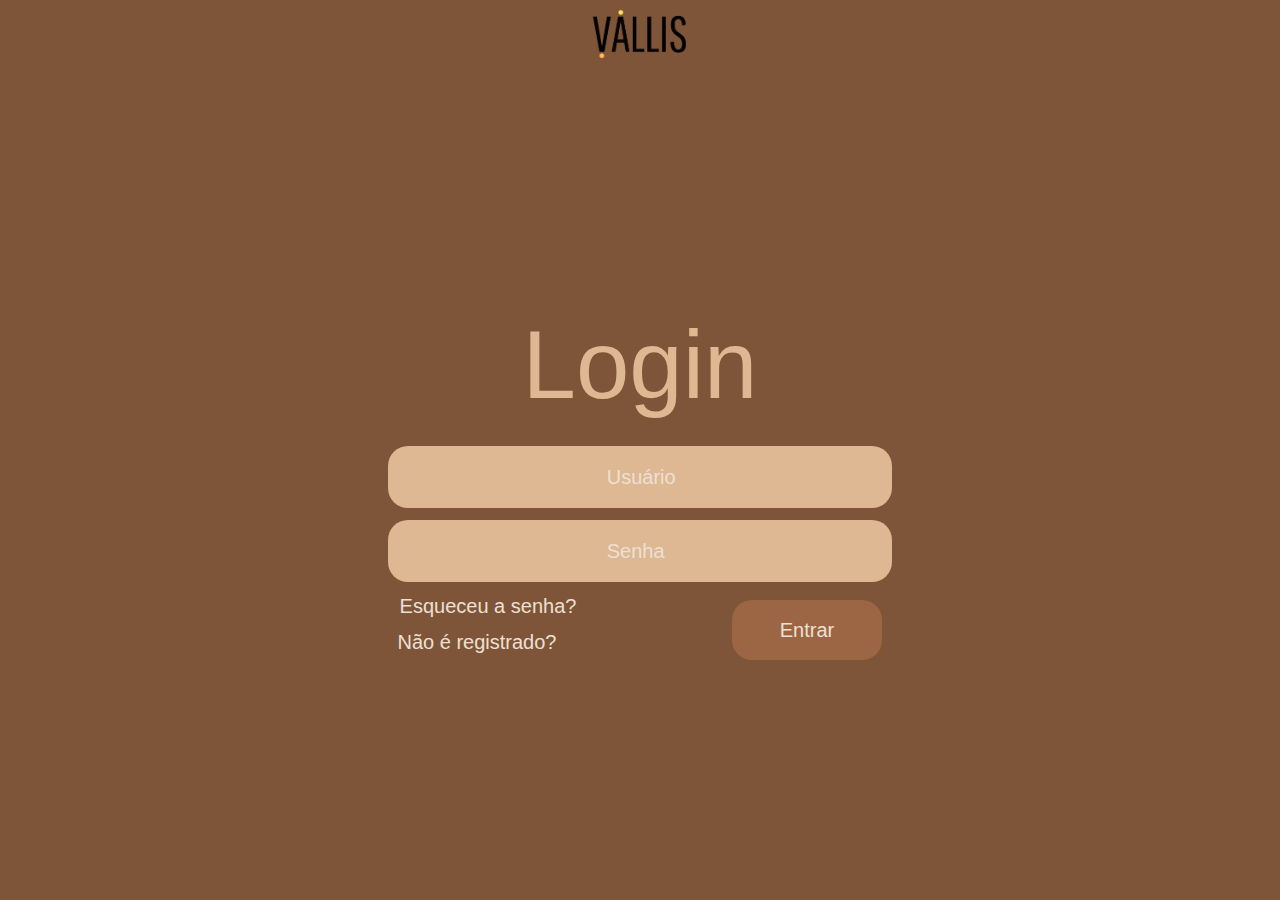
<file: Vallis/index.html>
<!DOCTYPE html>
<html lang="pt-br">
<head>
    <meta charset="UTF-8">
    <meta name="viewport" content="width=device-width, initial-scale=1.0">
    <title>Pagina Login</title>
    <link rel="stylesheet" type="text/css" href="Public/StyleLogin.css">
    <script src="../Vallis/JS/login.js"> </script>
</head>
<body class="fredoka__fonts"> 
    <div class="logo__vallis">
        <img src="../Vallis/Img/VALLIS_Logo.png" width="8%" height="auto" style="justify-content: center;">
    </div>
    <div class="conteiner__login">
        <div class="login__fonte">Login</div>
        <form style="display: flex; flex-direction: column;" action="#" method="post">
            <label for="username"></label>
            <input class="user__name" type="text" id="username" name="username" required placeholder="                                       Usuário                                  ">
            <label for="password"></label>
            <input class="pass__word" type="password" id="password" name="password" required placeholder="                                       Senha                                  ">
            <div class="alinhamento__botoes">
                <button class="esqueceu__senha"formnovalidate >Esqueceu a senha?</button>
                <button class="submit__button" type="submit" onclick="submit__button()">Entrar</button>
            </div>
            <button class="novo__registro" formnovalidate >Não é registrado?</button>
        </form>
    </div>
</body>
</html>
</file>
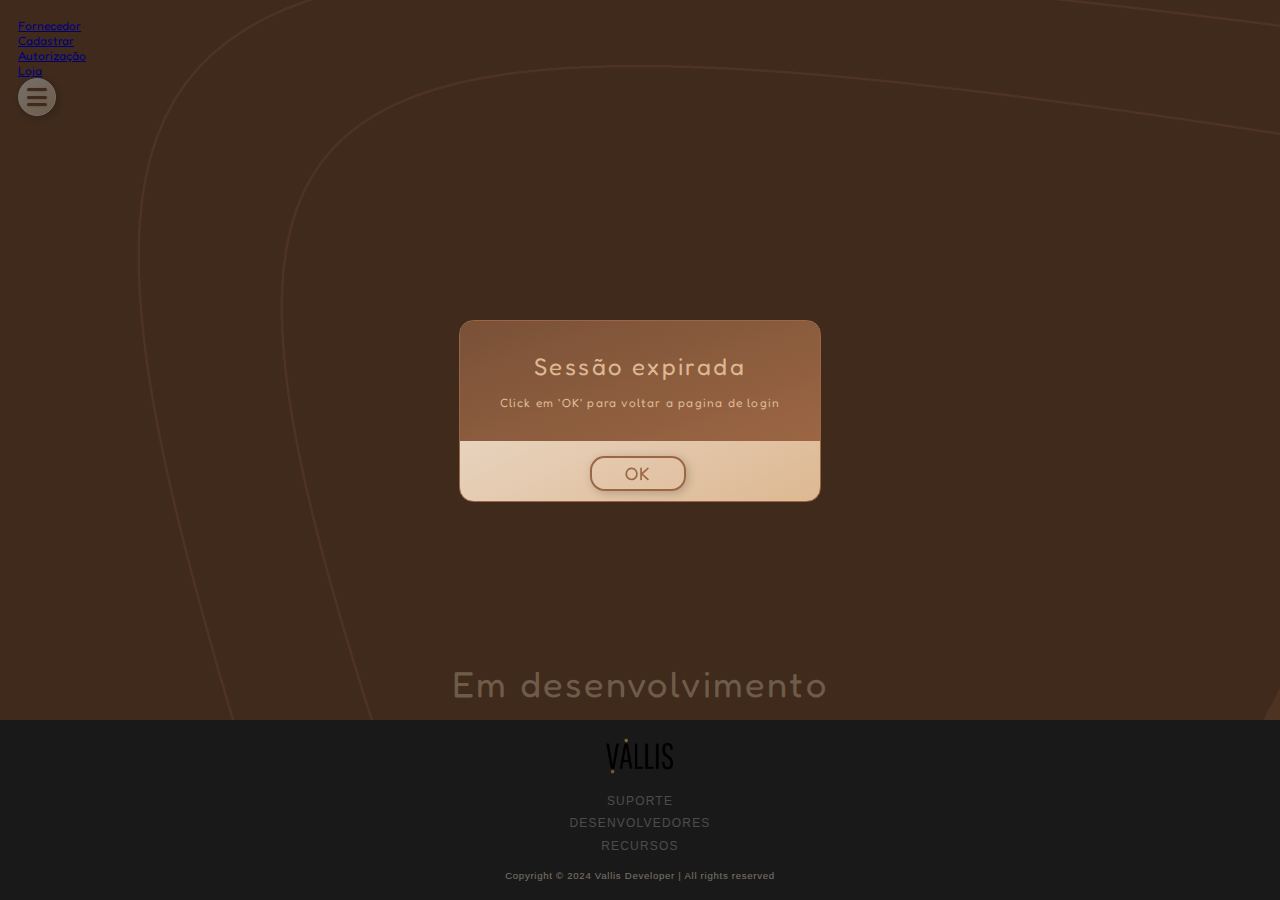
<file: Vallis/view/store.html>
<!DOCTYPE html>
<html lang="pt-br">

<head>
    <meta charset="UTF-8">
    <meta name="viewport" content="width=device-width, initial-scale=1.0">
    <link rel="icon" href="../Public/Img/VALLIS_Icon_Aba_Navegador_.png" type="image/x-icon">
    <title>Vallis - Lojas</title>
    <link rel="stylesheet" href="../Public/css/StyleStore.css">
    <link rel="preconnect" href="https://fonts.googleapis.com">
    <link rel="preconnect" href="https://fonts.gstatic.com" crossorigin>
    <link href="https://fonts.googleapis.com/css2?family=Fredoka:wght@300..700&display=swap" rel="stylesheet">
    <script src="../Public/script&module/store.js"></script>      
    <script src="../components/sidebar-nav.js"></script>      
    <script src="../components/logout-warning.js"></script>
    <script src="../components/sand-loader.js"></script>
    <script src="../Public/script&module/token_manager.js"></script>
</head>

<body>
<!-- INICIO DO HEADER. -->
    <header>
      <div class="header__element">
        <div class="sidebar__element">
          <side-bar-nav></side-bar-nav>
        </div>
    	
      </div>
    </header>
<!-- FINAL DO HEADER. -->

<!-- INICIO DA MAIN. -->
      <div id="main">
<!-- MODAL DE CONFRIMAÇÃO PARA FAZER O LOGOUT. -->
        <logout-warning></logout-warning>
<!-- TELA DE LOAD DA PAGINA. -->
        <div class="conteiner__loader">
          <sand-loader></sand-loader>
          <span class="aviso__desenvolvimento">Em desenvolvimento</span>
        </div>
      </div>
<!-- FINAL DA DIV MAIN. -->

</body>

</html>
</file>
<file: Vallis/Public/StyleLogin.css>
body {
  margin: 0;
  padding: 0;
  background-color: #7f5539;
  font-size: 16px; /* Tamanho da fonte base */
}

.fredoka__fonts {
  font-family: "Fredoka", sans-serif;
  font-optical-sizing: auto;
  font-weight: 400;
  font-style: normal;
}


@media screen and (min-width: 400px) and (min-height: 180px) and  (max-width: 12288px) and (max-height: 6480px) {
  
  .logo__vallis {
    display: flex;
    justify-content: center;
    margin: 1vh;
  }
  
  .conteiner__login {
    display: flex;
    justify-content: center;
    align-items: center;
    height: 90vh;
    flex-direction: column;
    animation: animation__login 1s ease-out;
  }
  
  @keyframes animation__login {
    0% {
        opacity: 0;
        transform: translateY(-20px);
    }
    100% {
        opacity: 1;
        transform: translateY(0);
    }
  }
  
  .login__fonte {
    font-size: 6rem;
    color: #ddb892;
    margin: 1.25rem;
  }
  
  .user__name,
  .pass__word {
    width: 31.25rem;
    height: 3.75rem;
    border-radius: 1.25rem;
    border: none;
    outline: none;
    margin: 0.375rem;
    background-color: #ddb892;
    font-size: 1.25rem;
  }
  
  .user__name::placeholder,
  .pass__word::placeholder {
    background-color: #ddb892;
    color: #ede0d4;
  }
  
  .alinhamento__botoes {
    display: flex;
    justify-content: space-between;
    width: 31.25rem;
    height: 1.875rem;
    margin: 0.375rem;
  }
  
  .esqueceu__senha {
    width: 12.5rem;
    height: 1.5625rem;
    border: none;
    outline: none;
    background-color: #7f5539;
    color: #ede0d4;
    font-size: 1.25rem;
  }
  
  .submit__button {
    width: 9.375rem;
    height: 3.75rem;
    border-radius: 1.25rem;
    border: none;
    margin: 0.375rem;
    outline: none;
    background-color: #9c6644;
    color: #ede0d4;
    font-size: 1.25rem;
  }
  
  .novo__registro {
    width: 11.875rem;
    height: 1.5625rem; 
    padding: 0;
    border: none;
    outline: none;
    background-color: #7f5539;
    color: #ede0d4;
    font-size: 1.25rem;
  }

}
</file>
<file: Vallis/Public/css/StyleStore.css>
/*
 * O processo de criação dos Style CSS nessa documento passa pelo processo
 * de lógica simples, todas as classes são estruturadas da direito para a 
 * esquerda e, de cima para baixo, seguindo as ordem dos elementos pensados no HTML. 
 */
/******** A partir daqui está todo o estilo do corpo do documento store.html ********/
  body {
    background-image: url('../Img/BG_Vallis.png');
    background-repeat: no-repeat;
    background-size: cover;
    background-attachment: fixed ;
    margin: 0%;
    padding: 0%;
    height: 100vh;
    overflow: hidden;
  
    scroll-behavior: smooth;
    
    font-family: "Fredoka", sans-serif;
    font-optical-sizing: auto;
    font-weight: 400;
    font-style: normal;
  }
/* Manipula o scrollbar da pagina  */
    ::-webkit-scrollbar {
      width: 10px;
    }
    ::-webkit-scrollbar-track {
      background-color: #9c6644;
    }
    ::-webkit-scrollbar-thumb {
      background: #ddb892;
      border-radius: 10px;
    }
/* Transição suave para a rolagem */
    html {
      scroll-behavior: smooth;
    }
/*
* A classe .fredoka__fonts define a fonte padrão da aplicação.
* Obs: Mesmo que a classe .fredoka__fonts esteja no body do HTML, ela não será aplicada
* a todos os elementos, sendo necessário adicioná-la explicitamente ao elemento desejado no HTML.
  
    font-family: "Fredoka", sans-serif;
    font-optical-sizing: auto;
    font-weight: 400;
    font-style: normal;
*/
  
/*
* O método utilizado para garantir a adaptabilidade da tela em diversas resoluções foi a implementação de
* 'MEDIA QUERIES', considerando as três resoluções principais: HD 1280x720p, FHD 1920x1080p e QHD 2560x1440p.
* As 'MEDIA QUERIES' são responsáveis por ajustar o tamanho do pixel (px), que é a unidade de medida fundamental,
* de acordo com a resolução da tela. Isso permite que os elementos se redimensionem de forma proporcional, mantendo
* a consistência visual em diferentes dispositivos.
* Para cada uma das resoluções especificadas, foi definido um tamanho base ou tamanho raiz para o pixel (px):
* 8px para HD, 12px para FHD e 16px para QHD, este último sendo o padrão em muitos navegadores. É importante observar que 
* poucos elementos são definidos com tamanho fixo em px, pois para garantir uma adaptação correta, é preferível
* utilizar unidades relativas como 'REM' ou 'EM'. 
*/

/* Media query para resoluções HD */
  @media (max-height: 768px) {
/* Definindo o tamanho da fonte raiz */
    html {
      font-size: 9px; /* 1 rem = 9px */
    }
    body {
        background-size: auto 768px; /* Ajusta o tamanho do background para resoluções HD */
    }
  }
/* Media query para resoluções FHD */
  @media (min-height: 769px) and (max-height: 1080px) {
/* Definindo o tamanho da fonte raiz */
    html {
    font-size: 12px; /* 1 rem = 12px */
    }

    body {
      background-size: auto 1080px; /* Ajusta o tamanho do background para resoluções FHD */
    }
  }
/* Media query para resoluções QHD */
  @media (min-height: 1081px) and (max-height: 1440px) {
/* Definindo o tamanho da fonte raiz */
    html {
      font-size: 12px; /* 1 rem = 16px */
    }
  
    body {
      background-size: auto 1440px; /* Ajusta o tamanho do background para resoluções QHD */
    }
  }
/*===========================================================================================================*/
/*====================================== Espaço reservado ao header. ========================================*/
/* Elementos do header. */
  .header__element {
    justify-items: center;
    display: flex;
    height: 6rem;
    justify-content: start;
    width: 100%;
  }
/* Defini o elemento onde fica o botão que abri o sidebar. */
  .sidebar__element {
    align-self: center;
    display: flex;
    height: 6rem;
    justify-content: center;
    margin: 3rem 0rem 0rem 1.5rem;
    width: 6rem;
  }
/*============================================= Final do Header =============================================*/
/* ========================================================================================================= */
/*============================================== Inicio do main =============================================*/
/* Tudo que está dentro do pagina listado abaixo. */ 
  #main {
    height: calc(100vh - 12rem);
    overflow-y: hidden;
  }
/* Elemento princial onde fica a tabela de sand-loadar temporariamnte. */
  .conteiner__loader {
    align-self: center;
    align-items: center;
    display: flex;
    flex-direction: column;
    height: 100%;
    justify-content: center;
    width: 100%;
  
    animation: slide-top 2s cubic-bezier(0.645, 0.045, 0.355, 1.000) both;
  }
/* Aplicação da animação do container__loader. */
  @keyframes slide-top {
    0% {
      transform: translateY(85rem);
    }
    50% {
      transform: translateY(-8rem) ;
    }
    100% {
      transform: translateY(0rem);
    }
  }
/* Aviso de desenvolvimento da página.*/
  .aviso__desenvolvimento {
    color: #ddb892;
    font-size: 3rem;
    letter-spacing: 0.2rem;
  }
/*============================================== Final do main ==============================================*/
/* ========================================================================================================= */
/*============================================= Inicio do footer ============================================*/

/*============================================= Final do footer =============================================*/
/* ========================================================================================================= */
</file>
